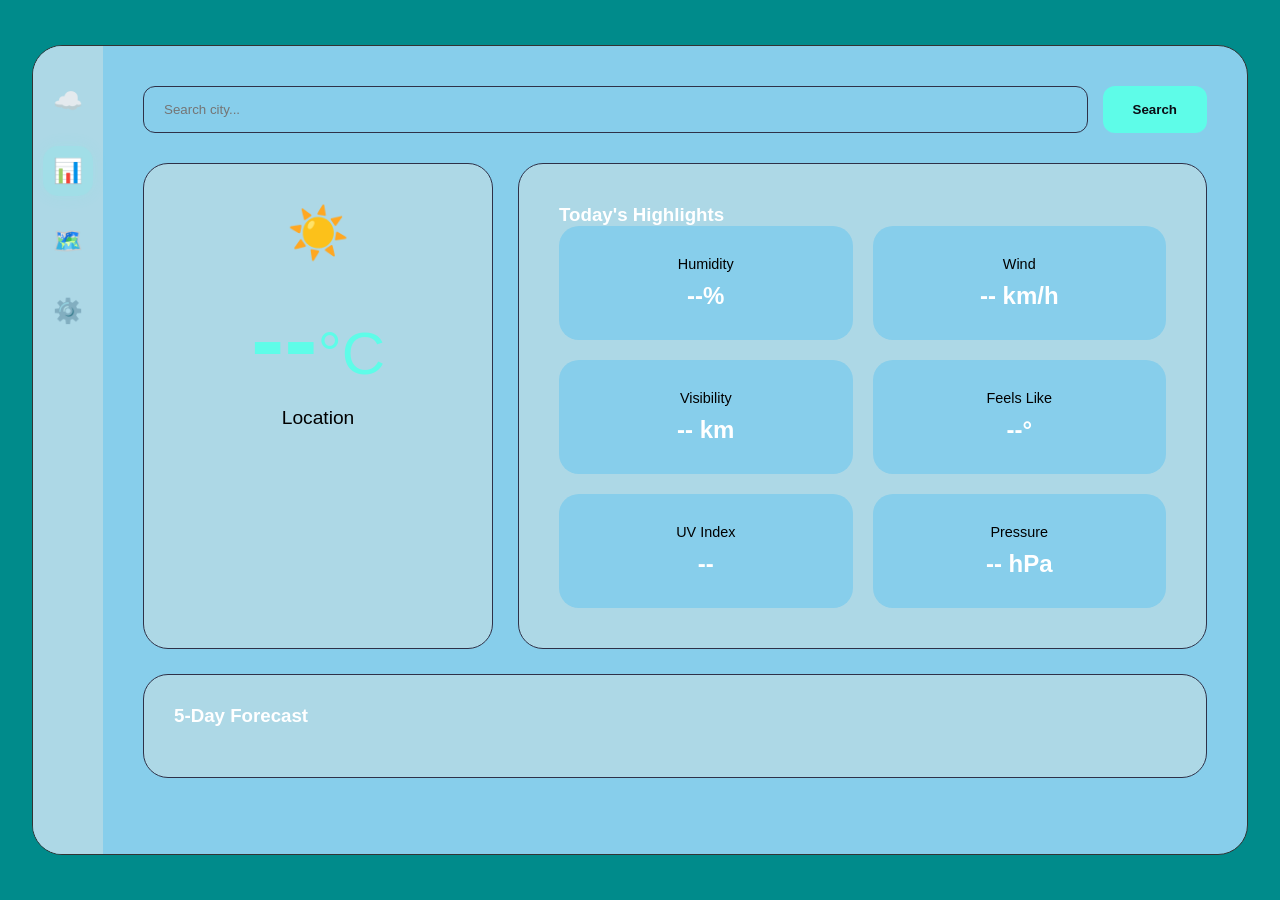
<file: index.html>
<!DOCTYPE html>
<html lang="en">

<head>
    <meta charset="UTF-8">
    <meta name="viewport" content="width=device-width, initial-scale=1.0">
    <title>Weather Dashboard</title>
    <link rel="stylesheet" href="css/style.css">
</head>

<body>
    <div class="dashboard-container">
        <aside class="sidebar">
            <div class="nav-icons">
                <div class="icon">☁️</div>
                <div class="icon active">📊</div>
                <div class="icon">🗺️</div>
                <div class="icon">⚙️</div>
            </div>
        </aside>


        <main class="main-content">
            <div class="search-bar">
                <input type="text" id="city-input" placeholder="Search city...">
                <button id="search-btn">Search</button>
            </div>

            <div class="weather-grid">
                <div class="current-card">
                    <div id="weather-icon">☀️</div>
                    <div class="temp-container">
                        <span id="temp">--</span><span class="unit">°C</span>
                    </div>
                    <p id="location">Location</p>
                </div>

                <div class="highlights-card">
                    <h3>Today's Highlights</h3>
                    <div class="highlights-grid">
                        <div class="stat-box"><label>Humidity</label>
                            <p id="humidity">--%</p>
                        </div>
                        <div class="stat-box"><label>Wind</label>
                            <p id="wind">-- km/h</p>
                        </div>
                        <div class="stat-box"><label>Visibility</label>
                            <p id="visibility">-- km</p>
                        </div>
                        <div class="stat-box"><label>Feels Like</label>
                            <p id="feels-like">--°</p>
                        </div>
                        <!-- New Stats -->
                        <div class="stat-box"><label>UV Index</label>
                            <p id="uv-index">--</p>
                        </div>
                        <div class="stat-box"><label>Pressure</label>
                            <p id="pressure">-- hPa</p>
                        </div>
                    </div>
                </div>


                <div class="forecast-card">
                    <h3>5-Day Forecast</h3>
                    <div id="forecast-container" class="forecast-list"></div>
                </div>
            </div>
        </main>
    </div>


    <div id="settings-modal" class="modal">
        <div class="modal-content">
            <span class="close-btn">&times;</span>
            <h2>Settings</h2>
            <hr style="border: 0; border-top: 1px solid #2e3148; margin: 15px 0;">

            <div class="setting-item">
                <label>Temperature Unit</label>
                <select id="unit-select">
                    <option value="metric">Celsius (°C)</option>
                    <option value="imperial">Fahrenheit (°F)</option>
                </select>
            </div>

            <div class="setting-item">
                <label>Theme Color</label>
                <div style="display: flex; gap: 10px; margin-top: 5px;">
                    <div
                        style="width: 20px; height: 20px; background: #5efce8; border-radius: 50%; border: 2px solid white;">
                    </div>
                    <div style="width: 20px; height: 20px; background: #ff7eb3; border-radius: 50%; opacity: 0.5;">
                    </div>
                    <div style="width: 20px; height: 20px; background: #adff2f; border-radius: 50%; opacity: 0.5;">
                    </div>
                </div>
            </div>
        </div>
    </div>


    <script src="js/forecast.js"></script>
</body>

</html>
</file>
<file: css/style.css>
* {
    margin: 0;
    padding: 0;
    box-sizing: border-box;
    font-family: 'Inter', sans-serif;
}

body {
    background-color: darkcyan;
    display: flex;
    justify-content: center;
    align-items: center;
    min-height: 100vh;
    color: #fff;
}

.dashboard-container {
    width: 95vw;
    height: 90vh;
    background-color: 	#87CEEB;
    border: 1px solid #333333;
    border-radius: 30px;
    display: flex;
    overflow: hidden;
}


.sidebar {
    width: 70px;
    background-color: lightblue;
    display: flex;
    flex-direction: column;
    justify-content: space-between; 
    align-items: center;
    padding: 30px 0;
}

.nav-icons {
    display: flex;
    flex-direction: column;
    gap: 20px;
}

.nav-icons .icon {
    font-size: 1.5rem;
    padding: 12px;
    border-radius: 15px;
    transition: all 0.3s ease;
    cursor: pointer;
    display: flex;
    justify-content: center;
    align-items: center;
    width: 50px;
    height: 50px;
}

.nav-icons .icon:hover {
    background-color: rgba(255, 255, 255, 0.1);
    opacity: 1;
}

.icon.active {
    opacity: 1;
    color: #5efce8;
    background-color: rgba(94, 252, 232, 0.15);
    box-shadow: 0 0 15px rgba(94, 252, 232, 0.1);
}


.main-content {
    flex: 1;
    padding: 40px;
    display: flex;
    flex-direction: column;
    gap: 30px;
    overflow-y: auto;
}

.search-bar {
    display: flex;
    gap: 15px;
    width: 100%;
}

input {
    flex: 1;
    background: transparent;
    border: 1px solid #2e3148;
    border-radius: 12px;
    padding: 15px 20px;
    color: #fff;
    outline: none;
}

button {
    background-color: #5efce8;
    color: #0b0b14;
    border: none;
    border-radius: 12px;
    padding: 0 30px;
    font-weight: bold;
    cursor: pointer;
}

.weather-grid {
    display: grid;
    grid-template-columns: 350px 1fr;
    gap: 25px;
}

.current-card,
.highlights-card,
.forecast-card {
    background-color:	lightblue;
    border: 1px solid #2e3148;
    border-radius: 25px;
    padding: 40px;
}

.highlights-grid {
    display: grid;
    grid-template-columns: repeat(3, 1fr); /* Changed to 3 columns for better fit */
    gap: 15px;
}


.current-card {
    text-align: center;
}

#weather-icon {
    font-size: 50px;
    margin-bottom: 20px;
}

#temp {
    font-size: 100px;
    font-weight: 600;
    color: #5efce8;
}

.unit {
    font-size: 60px;
    color: #5efce8;
}

#location {
    font-size: 1.2rem;
    color: black;
    margin-top: 10px;
}

.highlights-grid {
    display: grid;
    grid-template-columns: 1fr 1fr;
    gap: 20px;
}

.stat-box {
    background-color: 	#87CEEB;
    padding: 30px;
    border-radius: 20px;
    text-align: center;
}

.stat-box label {
    display: block;
    color: black;
    font-size: 0.9rem;
    margin-bottom: 10px;
}

.stat-box p {
    font-size: 1.5rem;
    font-weight: bold;
}

.forecast-card {
    grid-column: span 2;
    padding: 30px;
}

.forecast-list {
    display: flex;
    justify-content: space-between;
    gap: 15px;
    margin-top: 20px;
}

.forecast-item {
    background-color: #1a1c2e;
    padding: 20px;
    border-radius: 20px;
    text-align: center;
    flex: 1;
}

.forecast-item .day {
    color: #a0a0c0;
    margin-bottom: 10px;
}

.forecast-item .icon {
    font-size: 2rem;
    margin: 10px 0;
}

.forecast-item .temp {
    font-weight: bold;
    color: #5efce8;
}

.modal {
    display: none; 
    position: fixed;
    z-index: 1000;
    left: 0;
    top: 0;
    width: 100%;
    height: 100%;
    background-color: rgba(0, 0, 0, 0.85);
    backdrop-filter: blur(8px);
}

.modal-content {
    background-color: #23263a;
    margin: 15% auto;
    padding: 30px;
    border-radius: 25px;
    width: 350px;
    border: 1px solid #2e3148;
    box-shadow: 0 20px 50px rgba(0,0,0,0.5);
    position: relative;
}

.close-btn {
    position: absolute;
    right: 20px;
    top: 15px;
    font-size: 28px;
    cursor: pointer;
    color: #a0a0c0;
}

.close-btn:hover { color: #5efce8; }

.setting-item {
    margin-top: 25px;
}

.setting-item label {
    display: block;
    color: #a0a0c0;
    font-size: 0.85rem;
    margin-bottom: 8px;
}

select {
    width: 100%;
    padding: 12px;
    background: #1a1c2e;
    color: white;
    border: 1px solid #2e3148;
    border-radius: 12px;
    outline: none;
    cursor: pointer;
    font-size: 1rem;
}
</file>
